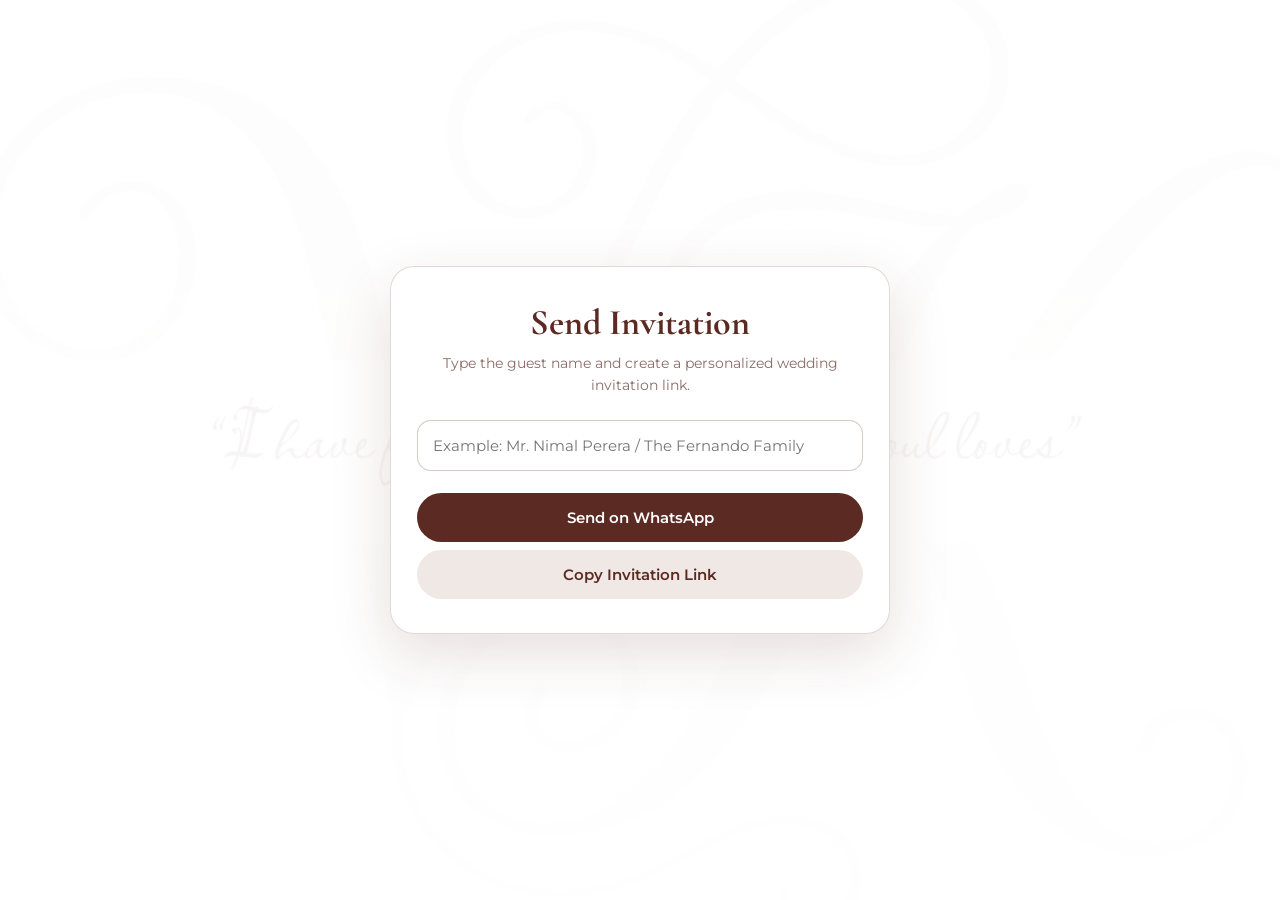
<file: send.html>
<!DOCTYPE html>
<html lang="en">
<head>
  <meta charset="UTF-8" />
  <meta name="viewport" content="width=device-width, initial-scale=1.0" />

  <title>Send Wedding Invitation</title>

  <link href="https://fonts.googleapis.com/css2?family=Cormorant+Garamond:wght@500;600;700&family=Montserrat:wght@300;400;500;600&display=swap" rel="stylesheet">

  <style>
    * {
      margin: 0;
      padding: 0;
      box-sizing: border-box;
    }

    body {
      min-height: 100svh;
      font-family: "Montserrat", sans-serif;
      background:
        linear-gradient(rgba(255,255,255,0.9), rgba(255,255,255,0.96)),
        url("bible-quote.jpg");
      background-size: cover;
      background-position: center;
      color: #5b2a22;
      display: flex;
      justify-content: center;
      align-items: center;
      padding: 24px;
    }

    .sender-card {
      width: 100%;
      max-width: 500px;
      background: rgba(255, 255, 255, 0.92);
      padding: 34px 26px;
      border-radius: 24px;
      box-shadow: 0 20px 60px rgba(91, 42, 34, 0.15);
      border: 1px solid rgba(91, 42, 34, 0.18);
      text-align: center;
    }

    h1 {
      font-family: "Cormorant Garamond", serif;
      font-size: 36px;
      margin-bottom: 8px;
      color: #5b2a22;
    }

    p {
      font-size: 14px;
      color: #8b6b65;
      margin-bottom: 24px;
      line-height: 1.6;
    }

    input {
      width: 100%;
      padding: 15px;
      border-radius: 14px;
      border: 1px solid rgba(91, 42, 34, 0.25);
      font-size: 15px;
      outline: none;
      margin-bottom: 14px;
      font-family: "Montserrat", sans-serif;
      color: #5b2a22;
      background: white;
    }

    button {
      width: 100%;
      padding: 15px;
      border: none;
      border-radius: 999px;
      background: #5b2a22;
      color: white;
      font-weight: 600;
      cursor: pointer;
      font-size: 15px;
      margin-top: 8px;
      font-family: "Montserrat", sans-serif;
    }

    .copy-btn {
      background: #efe8e4;
      color: #5b2a22;
    }

    .preview {
      margin-top: 20px;
      padding: 14px;
      border-radius: 14px;
      background: #faf6f3;
      font-size: 13px;
      word-break: break-all;
      color: #76514a;
      display: none;
      text-align: left;
    }

    @media (max-width: 480px) {
      body {
        padding: 18px;
      }

      .sender-card {
        padding: 30px 20px;
        border-radius: 22px;
      }

      h1 {
        font-size: 32px;
      }

      p {
        font-size: 13px;
      }

      input,
      button {
        font-size: 14px;
      }
    }
  </style>
</head>

<body>
  <div class="sender-card">
    <h1>Send Invitation</h1>

    <p>
      Type the guest name and create a personalized wedding invitation link.
    </p>

    <input 
      type="text" 
      id="guestName" 
      placeholder="Example: Mr. Nimal Perera / The Fernando Family"
    />

    <button onclick="sendWhatsApp()">Send on WhatsApp</button>
    <button class="copy-btn" onclick="copyLink()">Copy Invitation Link</button>

    <div class="preview" id="previewLink"></div>
  </div>

  <script>
    const websiteLink = "https://wedding-invitation-cyan-chi.vercel.app/";

    function createInvitationLink() {
      const guestName = document.getElementById("guestName").value.trim();

      if (!guestName) {
        alert("Please enter guest name");
        return null;
      }

      const finalLink = `${websiteLink}?guest=${encodeURIComponent(guestName)}`;

      document.getElementById("previewLink").style.display = "block";
      document.getElementById("previewLink").innerText = finalLink;

      return finalLink;
    }

    function sendWhatsApp() {
      const finalLink = createInvitationLink();

      if (!finalLink) return;

      const guestName = document.getElementById("guestName").value.trim();

      const message = `Dear ${guestName},

With great joy, we invite you to the wedding ceremony of Vihanga & Kalpani.

Please open the invitation link below and kindly confirm your attendance.

${finalLink}

RSVP on or before 13.08.2026.`;

      const whatsappURL = `https://wa.me/?text=${encodeURIComponent(message)}`;

      window.open(whatsappURL, "_blank");
    }

    function copyLink() {
      const finalLink = createInvitationLink();

      if (!finalLink) return;

      navigator.clipboard.writeText(finalLink);
      alert("Invitation link copied!");
    }
  </script>
</body>
</html>
</file>
